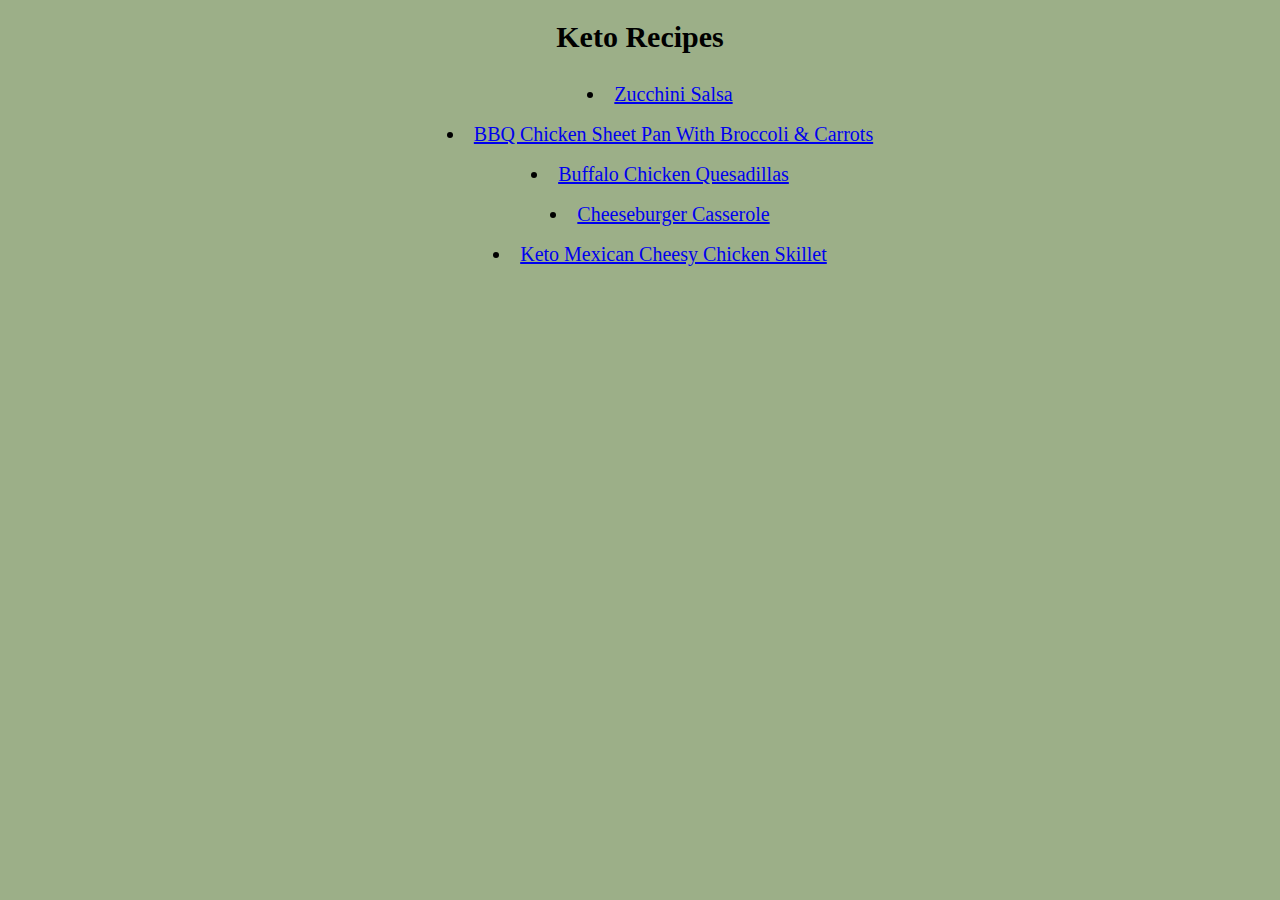
<file: index.html>
<!DOCTYPE html>
<html lang="en">
<head>
    <meta charset="UTF-8">
    <title>Keto Recipes</title>
    <link rel="stylesheet" href="styles.css">
</head>
<body>
    <h1 class="header">Keto Recipes</h1>
    <div>
    <ul>
        <li><a href="recipes/zuchinni-salsa/zuchinni-salsa.html" target="_blank" rel="noopener noreferrer">Zucchini Salsa</a></li>
        <li><a href="recipes/bbq-chicken/bbq-chicken.html" target="_blank" rel="noopener noreferrer">BBQ Chicken Sheet Pan With Broccoli & Carrots</a></li>
        <li><a href="recipes/buffalo-chicken-quesadilla/buffalo-chicken-quesadilla.html" target="_blank" rel="noopener noreferrer">Buffalo Chicken Quesadillas</a></li>
        <li><a href="recipes/cheeseburger-casserole/cheeseburger-casserole.html" target="_blank" rel="noopener noreferrer">Cheeseburger Casserole</a></li>
        <li><a href="recipes/mexican-skillet/mexican-skillet.html" target="_blank" rel="noopener noreferrer">Keto Mexican Cheesy Chicken Skillet</a></li>
    </ul>
    </div>
</body>
</html>
</file>
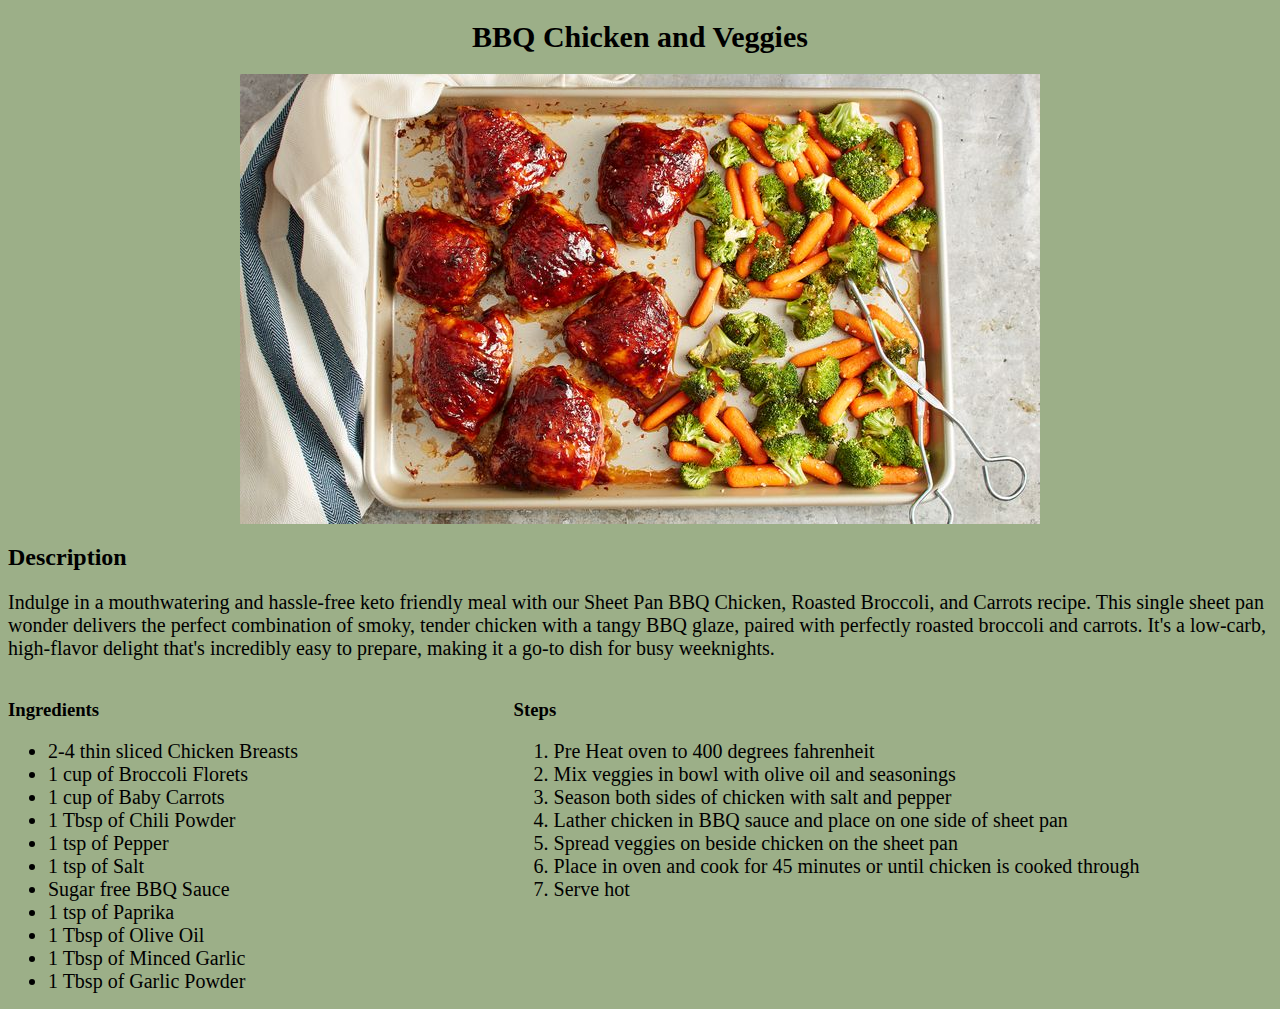
<file: recipes/bbq-chicken/bbq-chicken.html>
<!DOCTYPE html>
<html lang="en">
<head>
    <meta charset="UTF-8">
    <title>BBQ Chicken and Veggies</title>
    <link rel="stylesheet" href="../../styles.css">
</head>
<body>
    <h1 class="header">BBQ Chicken and Veggies</h1>
    <img src="bbq-chicken.jpg" alt="Sheet pan with BBQ Chicken and broccoli carrot medley" class="image">
    <h2>Description</h2>
    <p>Indulge in a mouthwatering and hassle-free keto friendly meal with our Sheet Pan BBQ Chicken, Roasted Broccoli, and Carrots recipe. This single sheet pan wonder delivers the perfect combination of smoky, tender chicken with a tangy BBQ glaze, paired with perfectly roasted broccoli and carrots. It's a low-carb, high-flavor delight that's incredibly easy to prepare, making it a go-to dish for busy weeknights.</p>
<section>
    <h3>Ingredients</h3>
        <ul>
            <li>2-4 thin sliced Chicken Breasts</li>
            <li>1 cup of Broccoli Florets</li>
            <li>1 cup of Baby Carrots</li>
            <li>1 Tbsp of Chili Powder</li>
            <li>1 tsp of Pepper</li>
            <li>1 tsp of Salt</li>
            <li>Sugar free BBQ Sauce</li>
            <li>1 tsp of Paprika</li>
            <li>1 Tbsp of Olive Oil</li>
            <li>1 Tbsp of Minced Garlic</li>
            <li>1 Tbsp of Garlic Powder</li>
        </ul>
</section>
<aside>
        <h3 class="steps">Steps</h3>
        <ol>
            <li>Pre Heat oven to 400 degrees fahrenheit</li>
            <li>Mix veggies in bowl with olive oil and seasonings</li>
            <li>Season both sides of chicken with salt and pepper</li>
            <li>Lather chicken in BBQ sauce and place on one side of sheet pan</li>
            <li>Spread veggies on beside chicken on the sheet pan</li>
            <li>Place in oven and cook for 45 minutes or until chicken is cooked through</li>
            <li>Serve hot</li>
        </ol>
</aside>
</body>
</html>
</file>
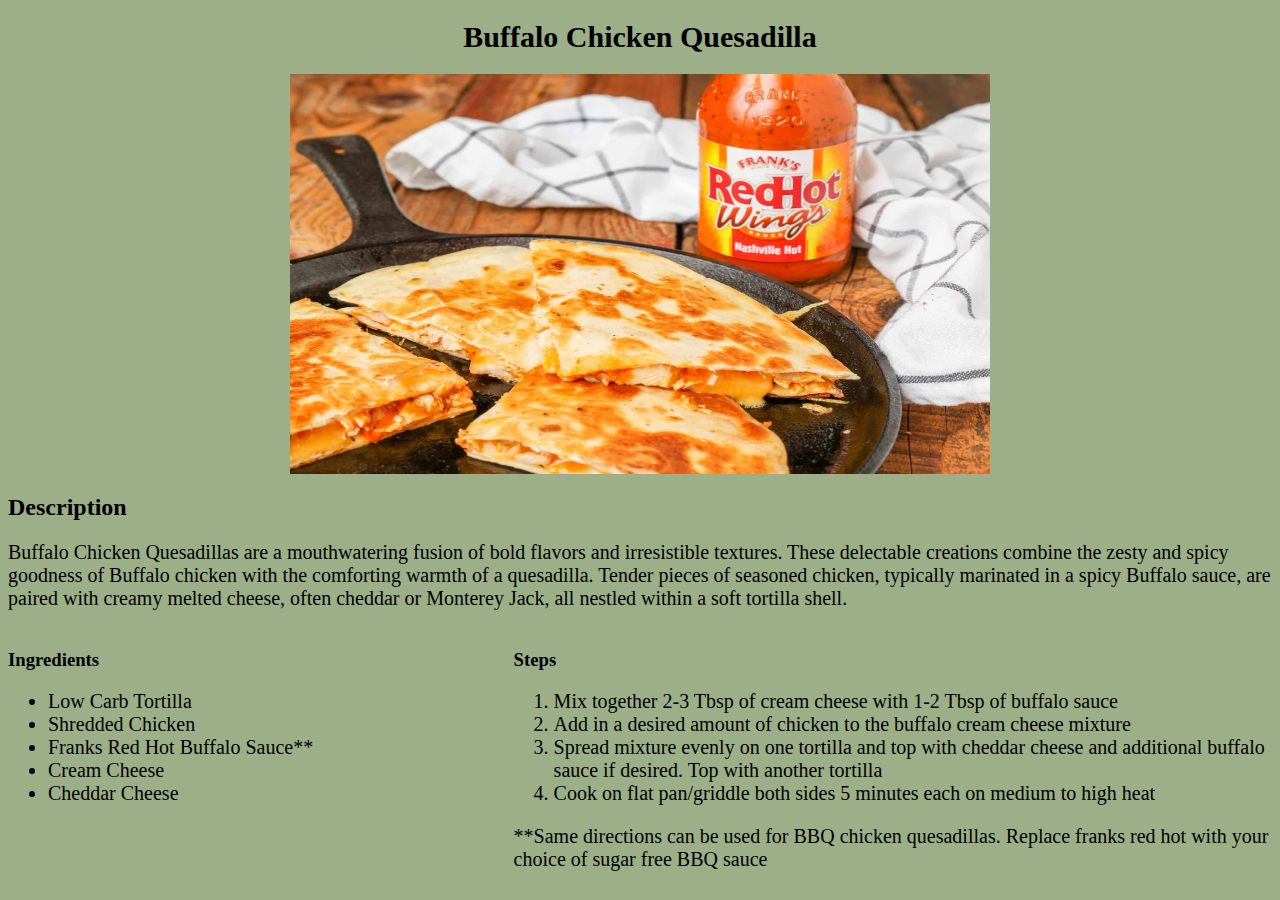
<file: recipes/buffalo-chicken-quesadilla/buffalo-chicken-quesadilla.html>
<!DOCTYPE html>
<html lang="en">
<head>
    <meta charset="UTF-8">
    <title>Buffalo Chicken Quesadilla</title>
    <link rel="stylesheet" href="../../styles.css">
</head>
<body>
    <h1 class="header">Buffalo Chicken Quesadilla</h1>
    <img src="buffalo-chicken-quesadilla.jpg" alt="Buffalo Chicken Quesadilla" width="700px" height="400px" class="image">
    <h2>Description</h2>
    <p>Buffalo Chicken Quesadillas are a mouthwatering fusion of bold flavors and irresistible textures. These delectable creations combine the zesty and spicy goodness of Buffalo chicken with the comforting warmth of a quesadilla. Tender pieces of seasoned chicken, typically marinated in a spicy Buffalo sauce, are paired with creamy melted cheese, often cheddar or Monterey Jack, all nestled within a soft tortilla shell.</p>
<section>
    <h3>Ingredients</h3>
        <ul>
            <li>Low Carb Tortilla</li>
            <li>Shredded Chicken</li>
            <li>Franks Red Hot Buffalo Sauce**</li>
            <li>Cream Cheese</li>
            <li>Cheddar Cheese</li>
        </ul>
</section>
<aside>
    <h3>Steps</h3>
        <ol>
            <li>Mix together 2-3 Tbsp of cream cheese with 1-2 Tbsp of buffalo sauce</li>
            <li>Add in a desired amount of chicken to the buffalo cream cheese mixture</li>
            <li>Spread mixture evenly on one tortilla and top with cheddar cheese and additional buffalo sauce if desired. Top with another tortilla</li>
            <li>Cook on flat pan/griddle both sides 5 minutes each on medium  to high heat</li>
        </ol>
    <p>**Same directions can be used for BBQ chicken quesadillas. Replace franks red hot with your choice of sugar free BBQ sauce</p>
</aside>
</body>
</html>
</file>
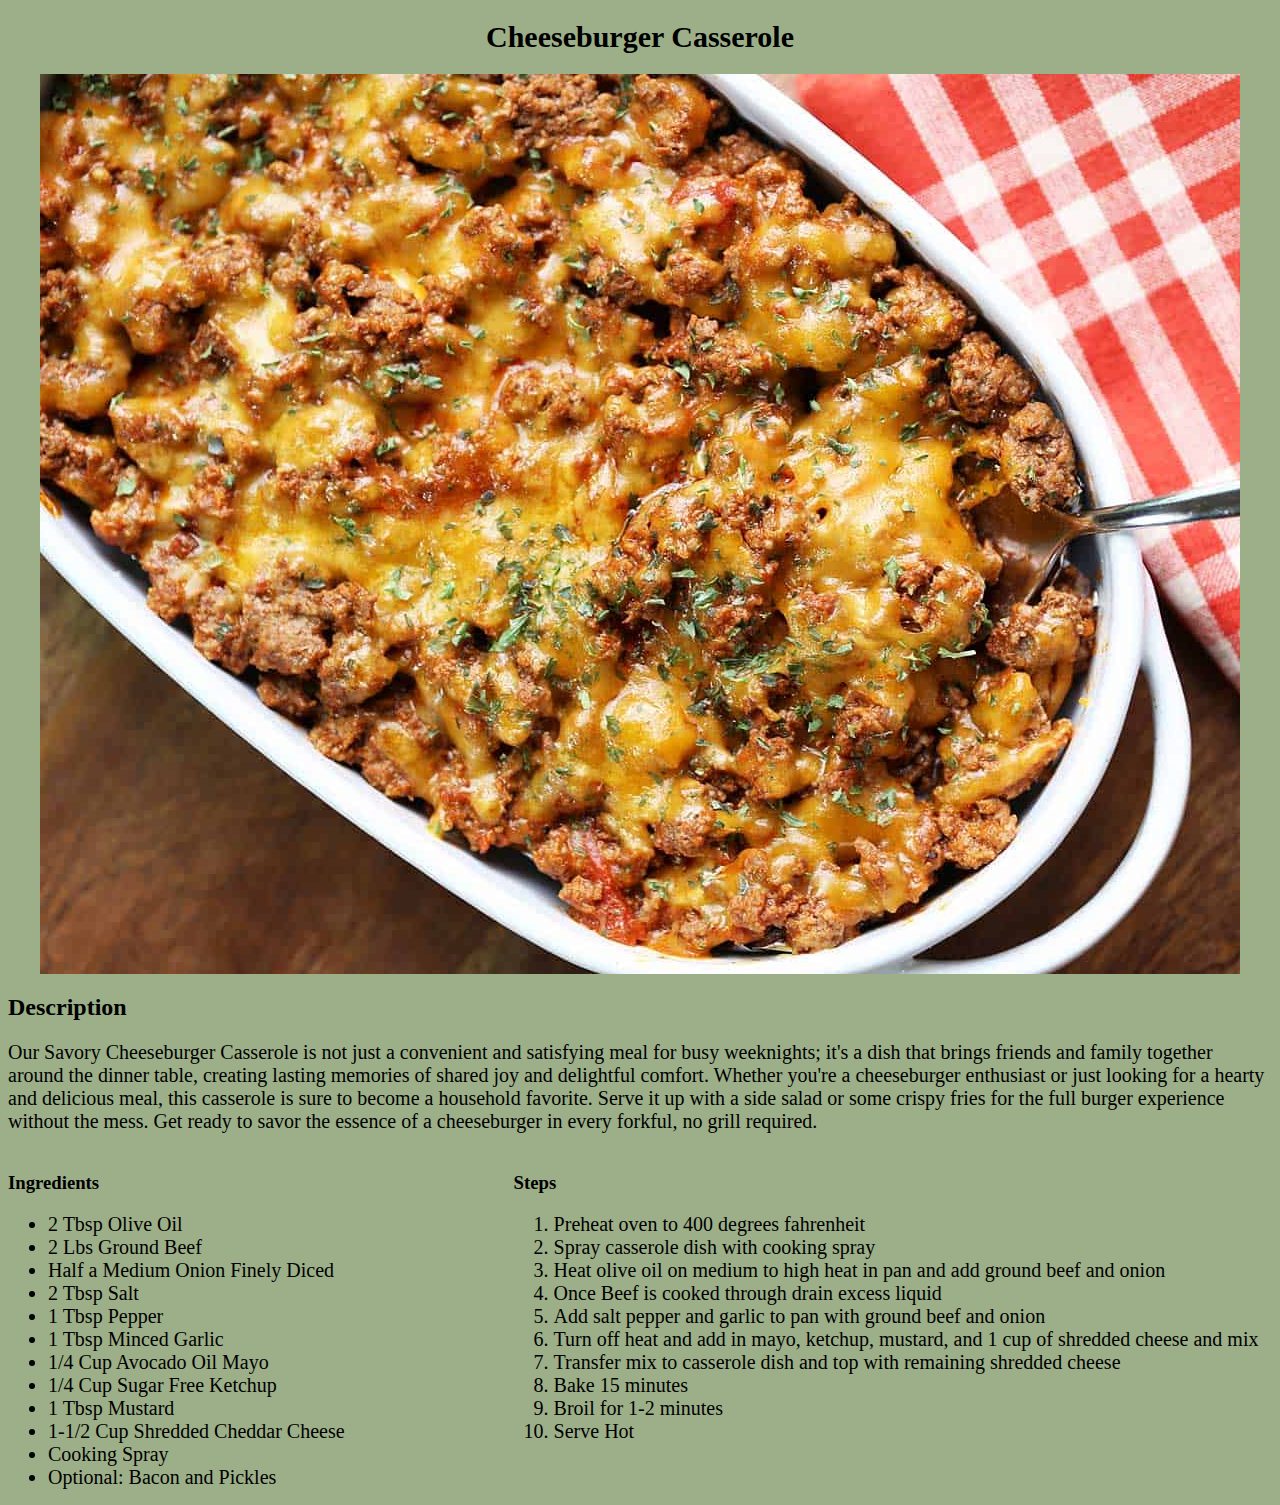
<file: recipes/cheeseburger-casserole/cheeseburger-casserole.html>
<!DOCTYPE html>
<html lang="en">
<head>
    <meta charset="UTF-8">
    <title>Cheeseburger Casserole</title>
    <link rel="stylesheet" href="../../styles.css">
</head>
<body>
    <h1 class="header">Cheeseburger Casserole</h1>
    <img src="cheeseburger-casserole.jpg" alt="Cheesy Meat and noodles" class="image">
    <h2>Description</h2>
    <p>Our Savory Cheeseburger Casserole is not just a convenient and satisfying meal for busy weeknights; it's a dish that brings friends and family together around the dinner table, creating lasting memories of shared joy and delightful comfort. Whether you're a cheeseburger enthusiast or just looking for a hearty and delicious meal, this casserole is sure to become a household favorite. Serve it up with a side salad or some crispy fries for the full burger experience without the mess. Get ready to savor the essence of a cheeseburger in every forkful, no grill required.</p>
<section>
    <h3>Ingredients</h3>
    <ul>
        <li>2 Tbsp Olive Oil</li>
        <li>2 Lbs Ground Beef</li>
        <li>Half a Medium Onion Finely Diced</li>
        <li>2 Tbsp Salt</li>
        <li>1 Tbsp Pepper</li>
        <li>1 Tbsp Minced Garlic</li>
        <li>1/4 Cup Avocado Oil Mayo</li>
        <li>1/4 Cup Sugar Free Ketchup</li>
        <li>1 Tbsp Mustard</li>
        <li>1-1/2 Cup Shredded Cheddar Cheese</li>
        <li>Cooking Spray</li>
        <li>Optional: Bacon and Pickles</li>
    </ul>
</section>
<aside>
    <h3>Steps</h3>
    <ol>
        <li>Preheat oven to 400 degrees fahrenheit</li>
        <li>Spray casserole dish with cooking spray</li>
        <li>Heat olive oil on medium to high heat in pan and add ground beef and onion</li>
        <li>Once Beef is cooked through drain excess liquid</li>
        <li>Add salt pepper and garlic to pan with ground beef and onion</li>
        <li>Turn off heat and add in mayo, ketchup, mustard, and 1 cup of shredded cheese and mix</li>
        <li>Transfer mix to casserole dish and top with remaining shredded cheese</li>
        <li>Bake 15 minutes</li>
        <li>Broil for 1-2 minutes</li>
        <li>Serve Hot</li>
    </ol>
</aside>    
</body>
</html>
</file>
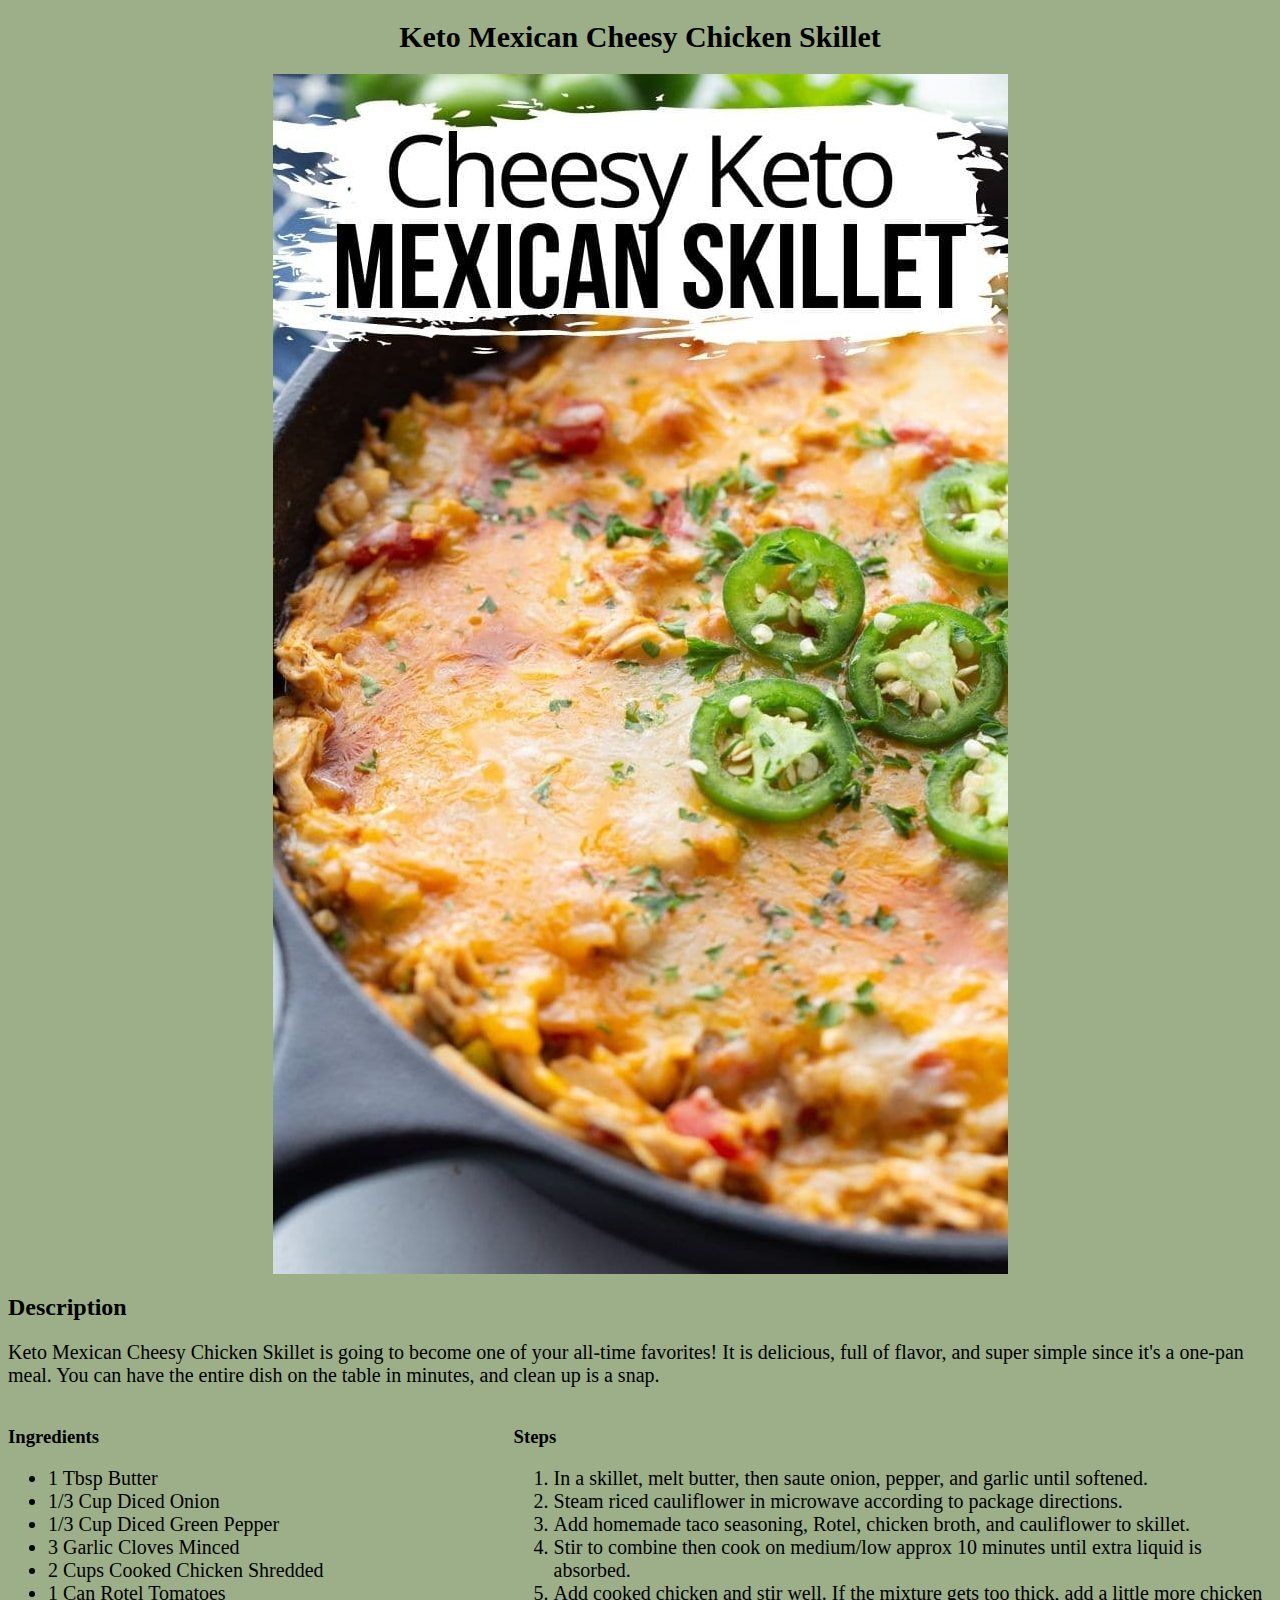
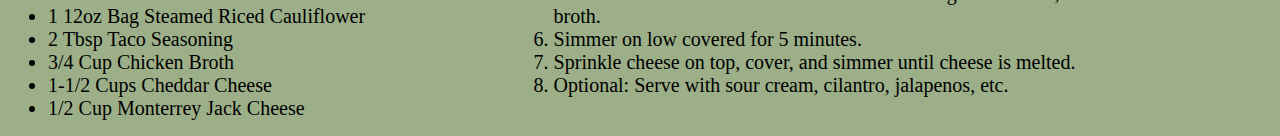
<file: recipes/mexican-skillet/mexican-skillet.html>
<!DOCTYPE html>
<html lang="en">
<head>
    <meta charset="UTF-8">
    <title>Keto Mexican Cheesy Chicken Skillet</title>
    <h1 class="header">Keto Mexican Cheesy Chicken Skillet</h1>
    <img src="mexican-skillet.jpg" alt="Keto Mexican Cheesy Chicken Skillet" class="image">
      <link rel="stylesheet" href="../../styles.css">
</head>
<body>
    <h2>Description</h2>
    <p>Keto Mexican Cheesy Chicken Skillet is going to become one of your all-time favorites! It is delicious, full of flavor, and super simple since it's a one-pan meal. You can have the entire dish on the table in minutes, and clean up is a snap.</p>
<section>   
    <h3>Ingredients</h3>
    <ul>
        <li>1 Tbsp Butter</li>
        <li>1/3 Cup Diced Onion</li>
        <li>1/3 Cup Diced Green Pepper</li>
        <li>3 Garlic Cloves Minced</li>
        <li>2 Cups Cooked Chicken Shredded</li>
        <li>1 Can Rotel Tomatoes</li>
        <li>1 12oz Bag Steamed Riced Cauliflower</li>
        <li>2 Tbsp Taco Seasoning</li>
        <li>3/4 Cup Chicken Broth</li>
        <li>1-1/2 Cups Cheddar Cheese</li>
        <li>1/2 Cup Monterrey Jack Cheese</li>
    </ul>
</section>
<aside>
    <h3>Steps</h3>
    <ol>
        <li>In a skillet, melt butter, then saute onion, pepper, and garlic until softened.</li>
        <li>Steam riced cauliflower in microwave according to package directions.</li>
        <li>Add homemade taco seasoning, Rotel, chicken broth, and cauliflower to skillet.</li>
        <li>Stir to combine then cook on medium/low approx 10 minutes until extra liquid is absorbed.</li>
        <li>Add cooked chicken and stir well. If the mixture gets too thick, add a little more chicken broth.</li>
        <li>Simmer on low covered for 5 minutes.</li>
        <li>Sprinkle cheese on top, cover, and simmer until cheese is melted.</li>
        <li>Optional: Serve with sour cream, cilantro, jalapenos, etc.</li>
    </ol>
</aside>
</body>
</html>
</file>
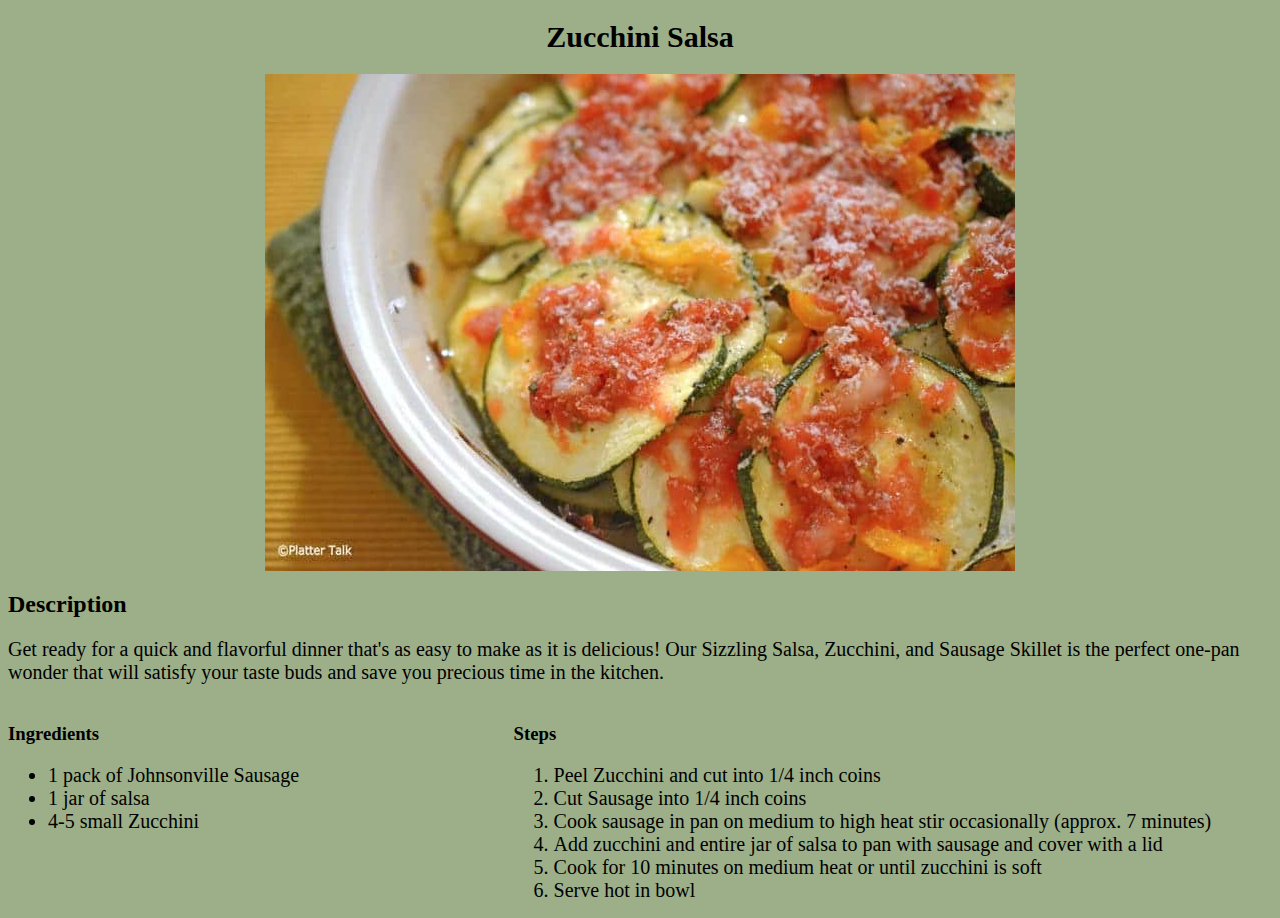
<file: recipes/zuchinni-salsa/zuchinni-salsa.html>
<!DOCTYPE html>
<html lang="en">
<head>
    <meta charset="UTF-8">
    <title>Zucchini Salsa</title>
    <link rel="stylesheet" href="../../styles.css">
</head>
<body>
    <h1 class="header">Zucchini Salsa</h1>
    <img src="zuchinni-salsa.jpg" alt="Completed zucchini salsa dish" class="image">
    <h2>Description</h2>
    <p>Get ready for a quick and flavorful dinner that's as easy to make as it is delicious! Our Sizzling Salsa, Zucchini, and Sausage Skillet is the perfect one-pan wonder that will satisfy your taste buds and save you precious time in the kitchen.</p>
<section>
    <h3>Ingredients</h3>
    <ul>
        <li>1 pack of Johnsonville Sausage</li>
        <li>1 jar of salsa</li>
        <li>4-5 small Zucchini</li>
    </ul>
</section>
<aside>
    <h3>Steps</h3>
    <ol>
        <li>Peel Zucchini and cut into 1/4 inch coins</li>
        <li>Cut Sausage into 1/4 inch coins</li>
        <li>Cook sausage in pan on medium to high heat stir occasionally (approx. 7 minutes)</li>
        <li>Add zucchini and entire jar of salsa to pan with sausage and cover with a lid</li>
        <li>Cook for 10 minutes on medium heat or until zucchini is soft</li>
        <li>Serve hot in bowl</li>
    </ol>
</aside>
</body>
</html>
</file>
<file: styles.css>
body{
    background: #9CAF88;
}
.header{
    text-align: center;
    font-size: 30px;
    font-family: fantasy;
}
/* Aside moves the steps list to the right. Work could be done on sizing due to mix up with word wraps */
 aside{
    float: right;
    width: 60%;
}
/* Section floats the ingredients to the left. Work could be done on sizing due to right float getting moved if ingredients trails to far to right side */
section{
    float: left;
    
}

div{
    text-align: center;
    font-size: 20px;
    list-style-position: inside;
    line-height: 40px;
}

.image{
    margin-left: auto;
    margin-right: auto;
    display: block;
}

li, p {
    font-size: 20px;
}
</file>
